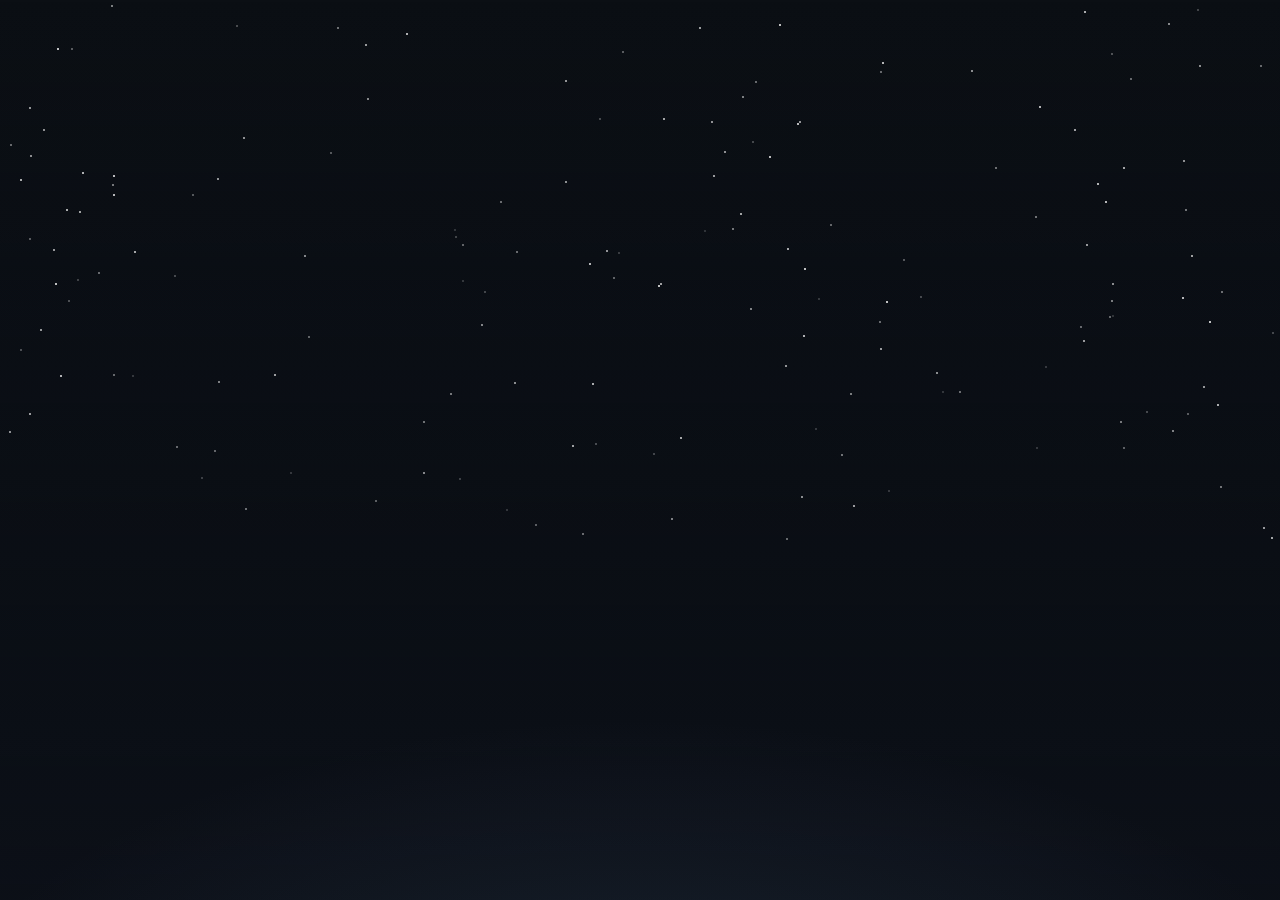
<file: index.html>
<!DOCTYPE html>
<html lang="en">
  <head>
    <meta charset="UTF-8" />
    <meta name="viewport" content="width=device-width, initial-scale=1.0" />
    <title>Hero's Dawn</title>
    <link rel="stylesheet" href="style.css" />
  </head>
  <body>
    <div class="bg-scene">
      <div class="starfield" id="starfield"></div>
    </div>

    <script src="script.js"></script>
  </body>
</html>
</file>
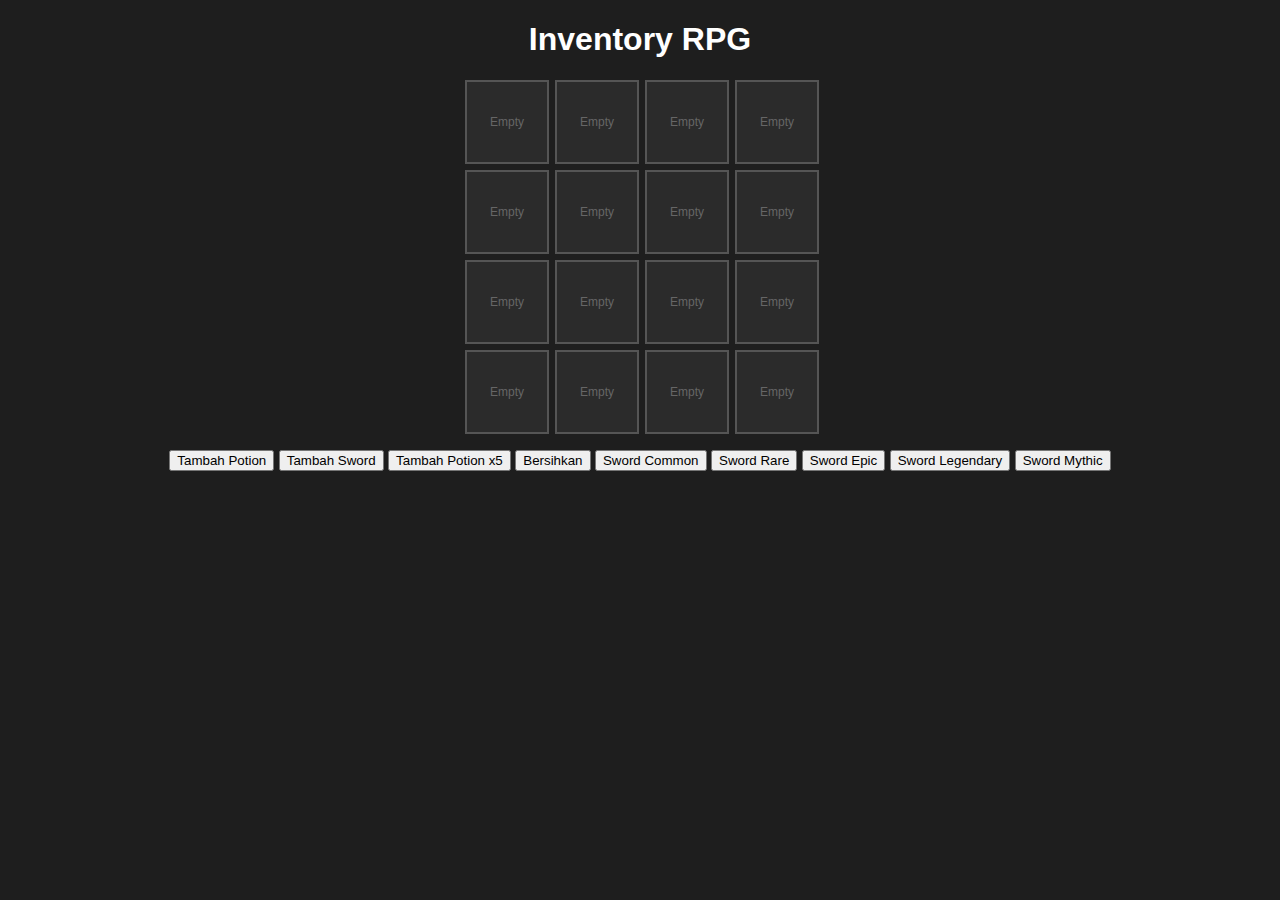
<file: iventoryDemo.html>
<!DOCTYPE html>
<html lang="en">
  <head>
    <meta charset="UTF-8" />
    <title>RPG Inventory</title>
    <link rel="stylesheet" href="styles/iventorDemo.css" />
  </head>
  <body>
    <h1>Inventory RPG</h1>

    <div class="inventory" id="inventory"></div>

    <button onclick="addItem('Potion')">Tambah Potion</button>
    <button onclick="addItem('Sword')">Tambah Sword</button>
    <button onclick="addItem('Potion', 5)">Tambah Potion x5</button>
    <button onclick="clearInventory()">Bersihkan</button>
    <button onclick="addItem('Sword', 'common', 'assets/items/swords/sword_common.png')">
      Sword Common
    </button>
    <button onclick="addItem('Sword', 'rare', 'images/sword_rare.png')">
      Sword Rare
    </button>
    <button onclick="addItem('Sword', 'epic', 'images/sword_epic.png')">
      Sword Epic
    </button>
    <button
      onclick="addItem('Sword', 'legendary', 'images/sword_legendary.png')"
    >
      Sword Legendary
    </button>
    <button onclick="addItem('Sword', 'mythic', 'images/sword_mythic.png')">
      Sword Mythic
    </button>

    <script src="scripts/ivenJs.js"></script>
  </body>
</html>
</file>
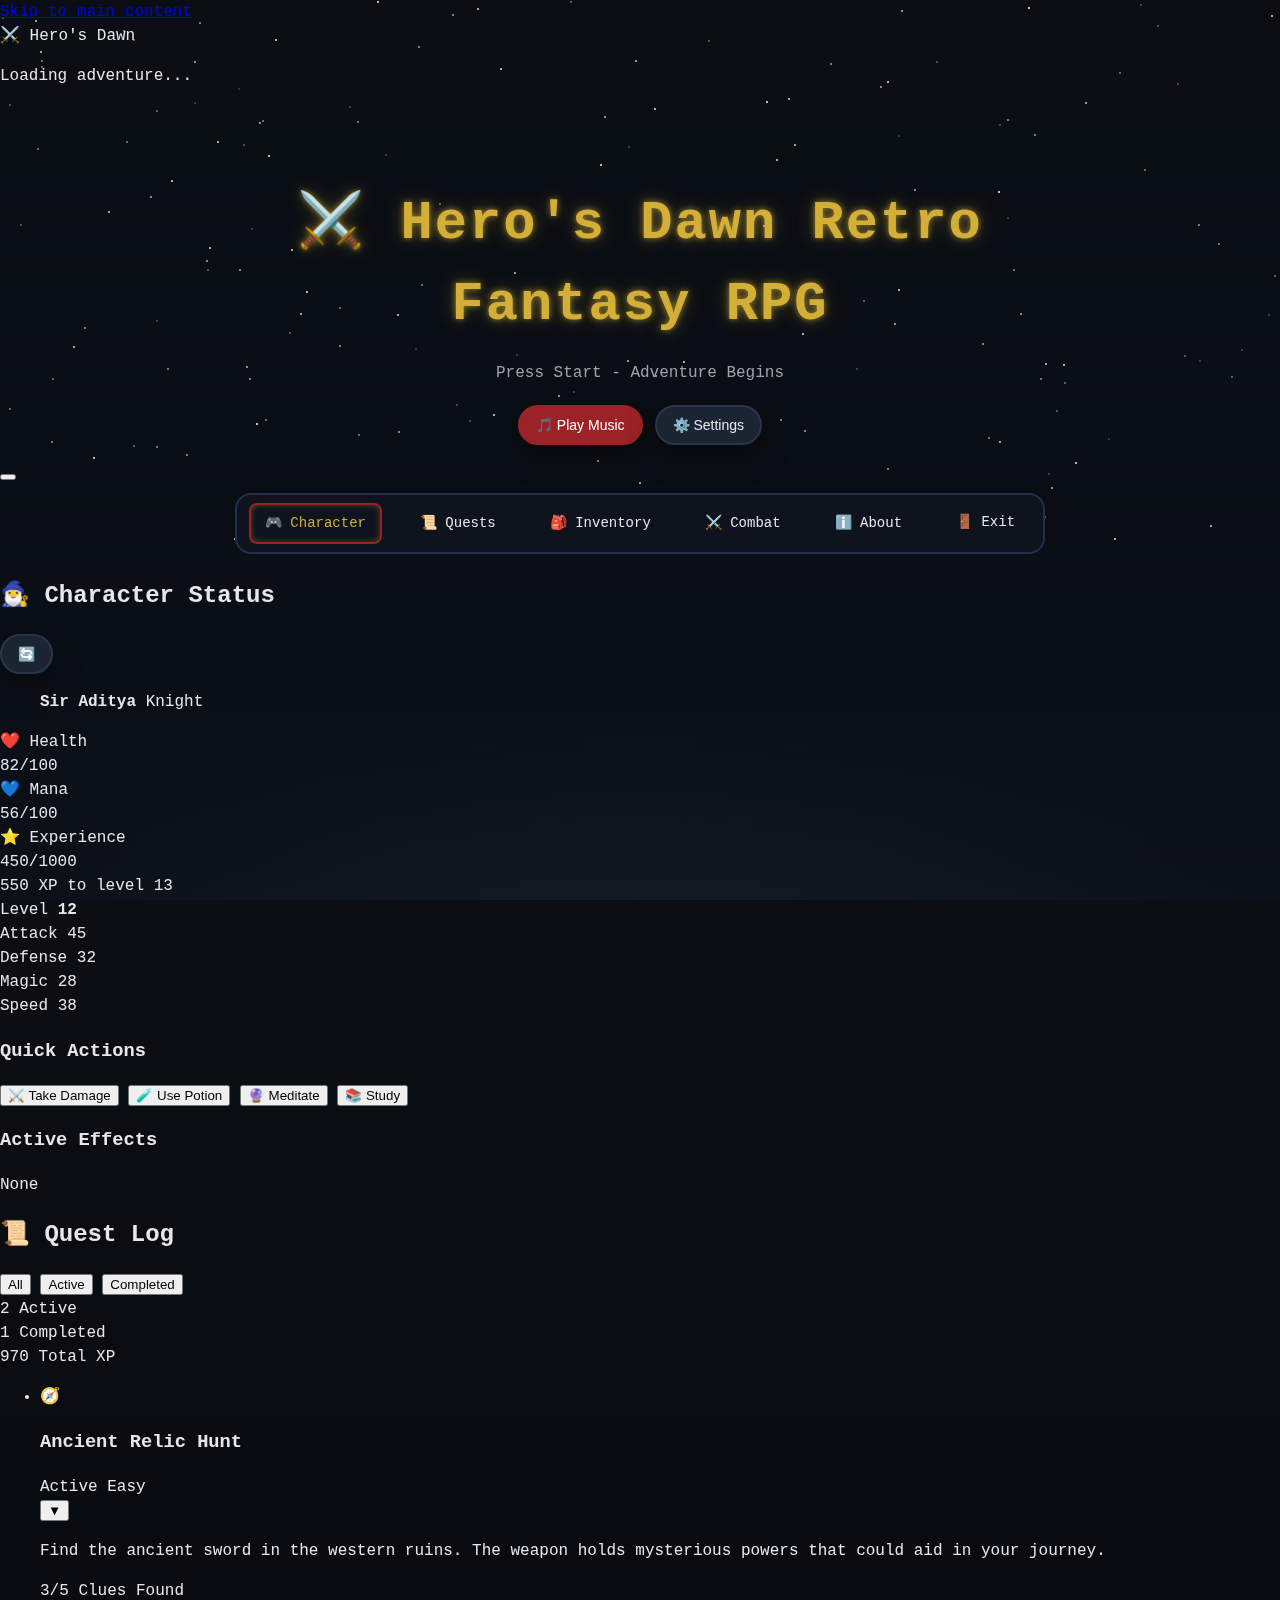
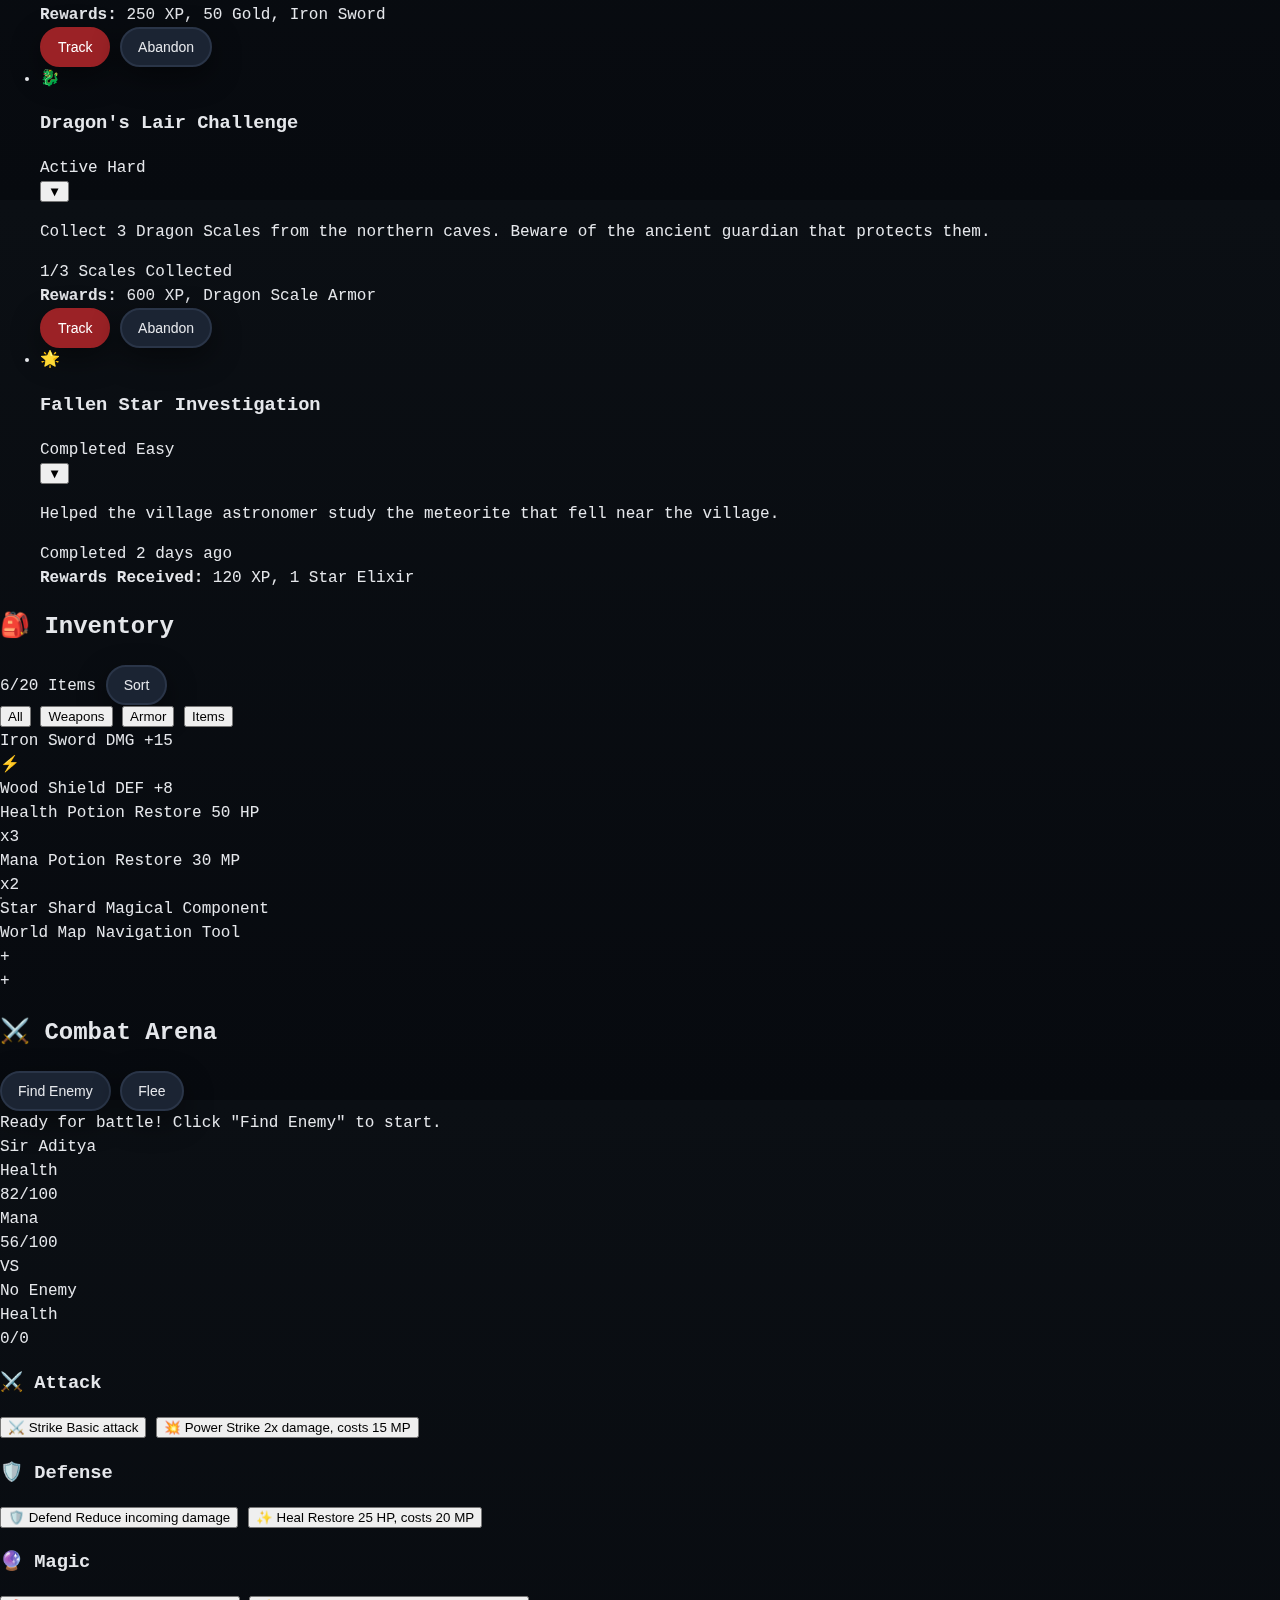
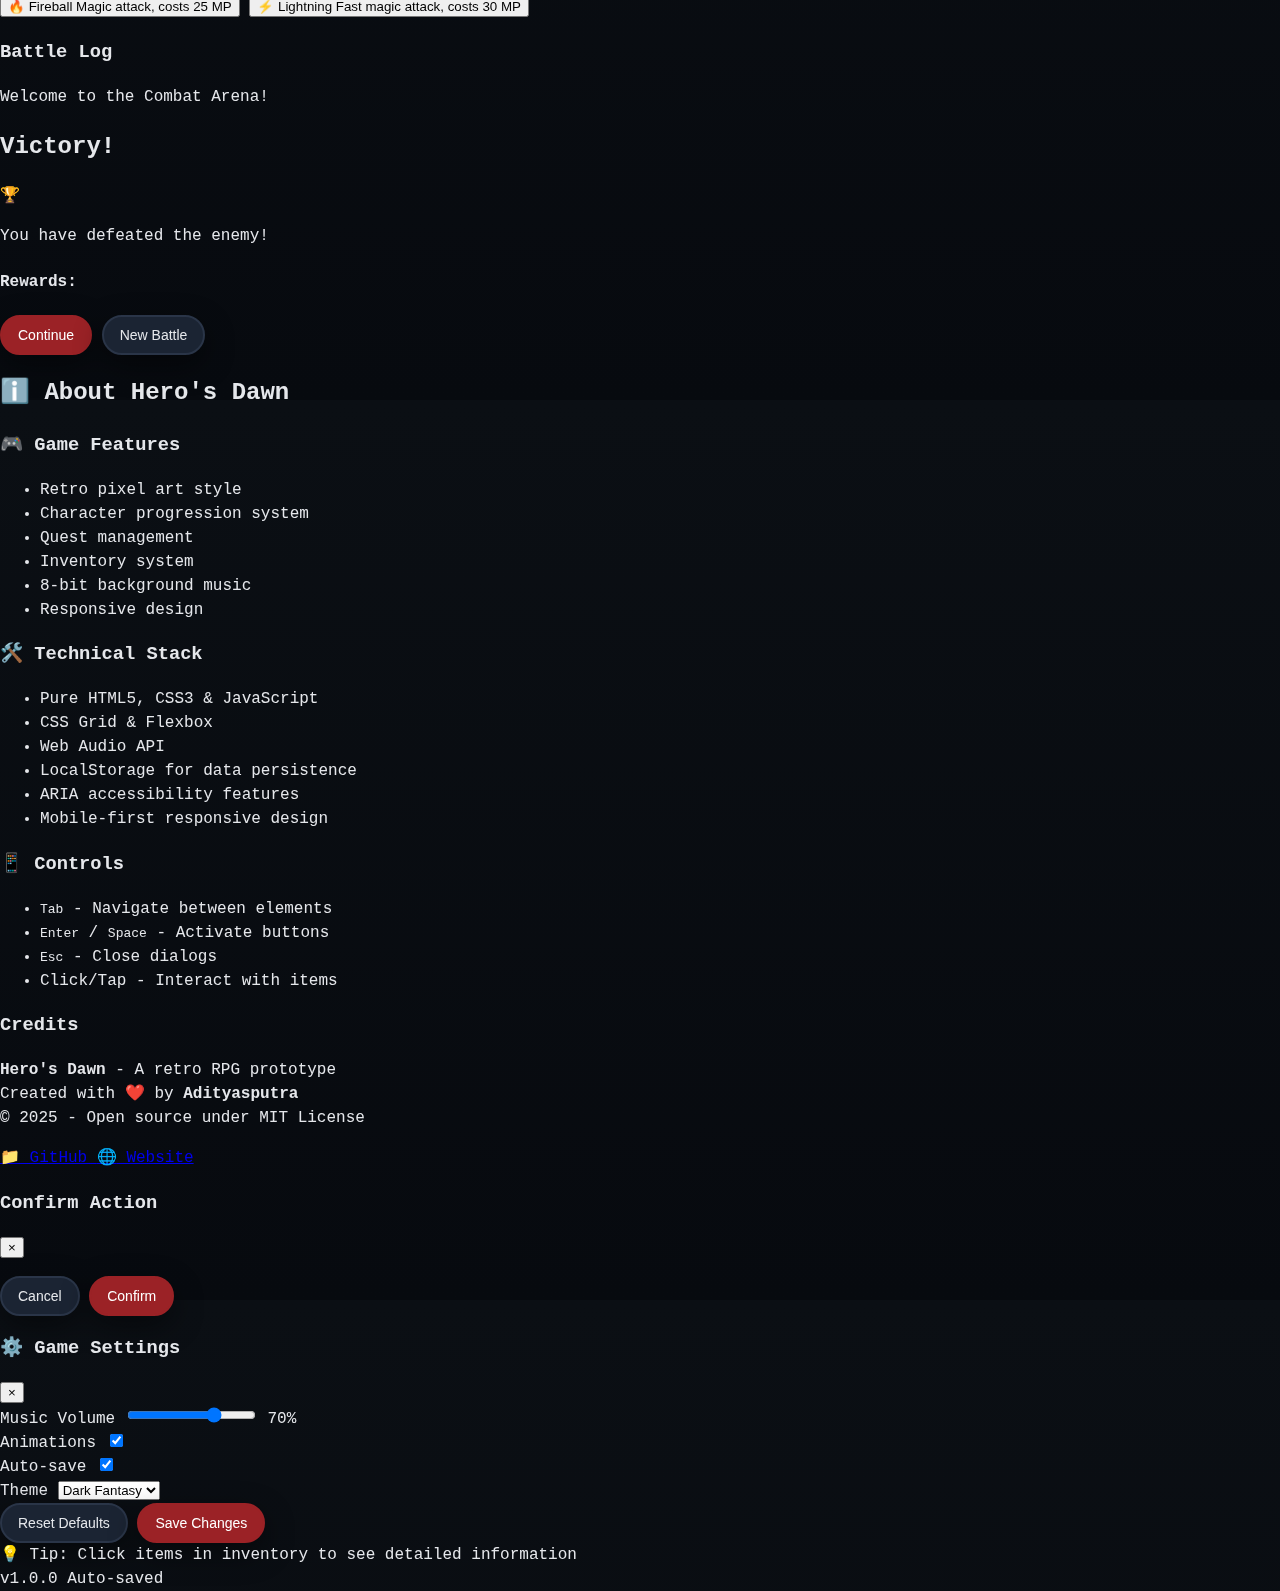
<file: play.html>
<!DOCTYPE html>
<html lang="en">
  <head>
    <meta charset="UTF-8" />
    <meta name="viewport" content="width=device-width, initial-scale=1.0" />
    <title>Hero's Dawn - Retro Fantasy RPG</title>
    <meta
      name="description"
      content="A retro-inspired fantasy RPG with classic pixel art style and immersive gameplay."
    />
    <meta property="og:title" content="Hero's Dawn - Retro Fantasy RPG" />
    <meta
      property="og:description"
      content="Retro-inspired fantasy RPG with pixel art and immersive gameplay."
    />
    <meta property="og:image" content="thumbnail.png" />
    <meta property="og:type" content="website" />
    <link rel="icon" href="favicon.ico" />
    <link rel="stylesheet" href="style.css" />
    <link rel="preconnect" href="https://fonts.googleapis.com" />
    <link rel="preconnect" href="https://fonts.gstatic.com" crossorigin />
    <link
      href="https://fonts.googleapis.com/css2?family=Orbitron:wght@400;700;900&display=swap"
      rel="stylesheet"
    />
  </head>
  <body>
    <!-- Skip to main content for accessibility -->
    <a href="#main-content" class="skip-link">Skip to main content</a>

    <!-- Loading Screen -->
    <div id="loading-screen" class="loading-screen" aria-live="polite">
      <div class="loading-content">
        <div class="game-logo">⚔️ Hero's Dawn</div>
        <div class="loading-bar">
          <div class="loading-progress" id="loadingProgress"></div>
        </div>
        <p class="loading-text">Loading adventure...</p>
      </div>
    </div>

    <!-- Background -->
    <div class="bg-scene" aria-hidden="true">
      <div class="starfield" id="starfield"></div>
      <div class="mountains"></div>
      <div class="fog"></div>
    </div>

    <!-- Header -->
    <header class="title-screen fade-in" role="banner">
      <h1 class="game-title" tabindex="0">
        <span class="title-icon" aria-hidden="true">⚔️</span>
        Hero's Dawn
        <span class="title-subtitle">Retro Fantasy RPG</span>
      </h1>
      <p class="subtitle">Press Start - Adventure Begins</p>

      <div class="title-actions">
        <button
          class="btn primary music-btn"
          id="btnToggleMusic"
          aria-pressed="false"
          aria-label="Toggle background music"
          title="Play/Pause 8-bit music"
        >
          <span class="music-icon" aria-hidden="true">🎵</span>
          <span class="music-text">Play Music</span>
        </button>
        <button
          class="btn secondary"
          id="btnSettings"
          aria-label="Game Settings"
          title="Open settings"
        >
          <span aria-hidden="true">⚙️</span> Settings
        </button>
      </div>
    </header>

    <!-- Mobile Menu Toggle -->
    <button
      class="menu-toggle"
      id="menuToggle"
      aria-label="Toggle navigation menu"
      aria-controls="mainNav"
      aria-expanded="false"
    >
      <span class="hamburger">
        <span></span>
        <span></span>
        <span></span>
      </span>
    </button>

    <!-- Navigation Menu -->
    <nav class="rpg-nav" id="mainNav" aria-label="Main navigation">
      <ul role="menu" class="nav-menu">
        <li role="menuitem">
          <a
            href="#status"
            class="nav-link active"
            tabindex="0"
            data-section="status"
          >
            <span class="nav-icon" aria-hidden="true">🎮</span>
            <span class="nav-text">Character</span>
          </a>
        </li>
        <li role="menuitem">
          <a href="#quests" class="nav-link" tabindex="0" data-section="quests">
            <span class="nav-icon" aria-hidden="true">📜</span>
            <span class="nav-text">Quests</span>
          </a>
        </li>
        <li role="menuitem">
          <a
            href="#inventory"
            class="nav-link"
            tabindex="0"
            data-section="inventory"
          >
            <span class="nav-icon" aria-hidden="true">🎒</span>
            <span class="nav-text">Inventory</span>
          </a>
        </li>
        <li role="menuitem">
          <a href="#combat" class="nav-link" tabindex="0" data-section="combat">
            <span class="nav-icon" aria-hidden="true">⚔️</span>
            <span class="nav-text">Combat</span>
          </a>
        </li>
        <li role="menuitem">
          <a href="#exit" class="nav-link" tabindex="0" data-section="exit">
            <span class="nav-icon" aria-hidden="true">ℹ️</span>
            <span class="nav-text">About</span>
          </a>
        </li>
        <li role="menuitem">
          <button
            class="nav-link exit-btn"
            type="button"
            id="btnExit"
            tabindex="0"
          >
            <span class="nav-icon" aria-hidden="true">🚪</span>
            <span class="nav-text">Exit</span>
          </button>
        </li>
      </ul>
    </nav>

    <main id="main-content">
      <!-- Character Status -->
      <section
        id="status"
        class="panel fade-in"
        aria-labelledby="status-title"
        tabindex="-1"
      >
        <header class="panel-header">
          <h2 id="status-title" class="panel-title">
            <span class="title-icon" aria-hidden="true">🧙‍♂️</span>
            Character Status
          </h2>
          <button
            class="btn icon-btn"
            id="btnRefresh"
            aria-label="Refresh character data"
            title="Refresh"
          >
            <span aria-hidden="true">🔄</span>
          </button>
        </header>

        <div class="status-wrap">
          <!-- Avatar -->
          <figure class="avatar" tabindex="0">
            <div class="avatar-container">
              <div
                class="avatar-img"
                role="img"
                aria-label="Pixel Knight avatar"
              ></div>
              <div
                class="avatar-status"
                id="avatarStatus"
                aria-live="polite"
              ></div>
            </div>
            <figcaption class="avatar-name">
              <strong>Sir Aditya</strong>
              <span class="avatar-class">Knight</span>
            </figcaption>
          </figure>

          <!-- Status Bars -->
          <div class="bars">
            <!-- HP -->
            <div class="bar-container">
              <div class="bar">
                <label for="hpBar" class="bar-label">
                  <span class="bar-icon" aria-hidden="true">❤️</span>
                  Health
                </label>
                <div class="bar-track" title="Health Points">
                  <div
                    id="hpBar"
                    class="bar-fill hp"
                    style="--pct: 82%"
                    role="progressbar"
                    aria-valuemin="0"
                    aria-valuemax="100"
                    aria-valuenow="82"
                    aria-label="Health Points"
                    aria-describedby="hpVal"
                  ></div>
                </div>
                <span class="bar-val" id="hpVal" aria-live="polite"
                  >82/100</span
                >
              </div>
              <div class="bar-effects" id="hpEffects"></div>
            </div>

            <!-- MP -->
            <div class="bar-container">
              <div class="bar">
                <label for="mpBar" class="bar-label">
                  <span class="bar-icon" aria-hidden="true">💙</span>
                  Mana
                </label>
                <div class="bar-track" title="Mana Points">
                  <div
                    id="mpBar"
                    class="bar-fill mp"
                    style="--pct: 56%"
                    role="progressbar"
                    aria-valuemin="0"
                    aria-valuemax="100"
                    aria-valuenow="56"
                    aria-label="Mana Points"
                    aria-describedby="mpVal"
                  ></div>
                </div>
                <span class="bar-val" id="mpVal" aria-live="polite"
                  >56/100</span
                >
              </div>
              <div class="bar-effects" id="mpEffects"></div>
            </div>

            <!-- EXP -->
            <div class="bar-container">
              <div class="bar">
                <label for="expBar" class="bar-label">
                  <span class="bar-icon" aria-hidden="true">⭐</span>
                  Experience
                </label>
                <div class="bar-track" title="Experience Points">
                  <div
                    id="expBar"
                    class="bar-fill exp"
                    style="--pct: 45%"
                    role="progressbar"
                    aria-valuemin="0"
                    aria-valuemax="100"
                    aria-valuenow="45"
                    aria-label="Experience Points"
                    aria-describedby="expVal"
                  ></div>
                </div>
                <span class="bar-val" id="expVal" aria-live="polite"
                  >450/1000</span
                >
              </div>
              <div class="exp-to-next">550 XP to level 13</div>
            </div>
          </div>

          <!-- Level & Stats -->
          <div class="character-info">
            <div class="level-display" title="Current Level">
              <span class="level-label">Level</span>
              <strong class="level-number" id="levelNum">12</strong>
            </div>

            <div class="stats-grid">
              <div class="stat">
                <span class="stat-label">Attack</span>
                <span class="stat-value">45</span>
              </div>
              <div class="stat">
                <span class="stat-label">Defense</span>
                <span class="stat-value">32</span>
              </div>
              <div class="stat">
                <span class="stat-label">Magic</span>
                <span class="stat-value">28</span>
              </div>
              <div class="stat">
                <span class="stat-label">Speed</span>
                <span class="stat-value">38</span>
              </div>
            </div>
          </div>

          <!-- Actions -->
          <div class="action-section" aria-label="Character Actions">
            <h3 class="action-title">Quick Actions</h3>
            <div class="action-grid">
              <button
                class="action-btn damage"
                id="btnDamage"
                title="Take 10 HP damage"
              >
                <span aria-hidden="true">⚔️</span>
                <span>Take Damage</span>
              </button>
              <button class="action-btn heal" id="btnHeal" title="Heal 15 HP">
                <span aria-hidden="true">🧪</span>
                <span>Use Potion</span>
              </button>
              <button
                class="action-btn focus"
                id="btnFocus"
                title="Restore 10 MP"
              >
                <span aria-hidden="true">🔮</span>
                <span>Meditate</span>
              </button>
              <button
                class="action-btn exp"
                id="btnGainExp"
                title="Gain 50 EXP"
              >
                <span aria-hidden="true">📚</span>
                <span>Study</span>
              </button>
            </div>
          </div>

          <!-- Status Effects -->
          <div class="status-effects">
            <h3 class="effects-title">Active Effects</h3>
            <div class="effects-list" id="statusEffects">
              <span class="effect-item none">None</span>
            </div>
          </div>
        </div>
      </section>

      <!-- Quest Log -->
      <section
        id="quests"
        class="panel fade-in hidden"
        aria-labelledby="quests-title"
        tabindex="-1"
      >
        <header class="panel-header">
          <h2 id="quests-title" class="panel-title">
            <span class="title-icon" aria-hidden="true">📜</span>
            Quest Log
          </h2>
          <div class="quest-filters">
            <button class="filter-btn active" data-filter="all">All</button>
            <button class="filter-btn" data-filter="active">Active</button>
            <button class="filter-btn" data-filter="completed">
              Completed
            </button>
          </div>
        </header>

        <div class="quest-stats">
          <div class="quest-stat">
            <span class="stat-number">2</span>
            <span class="stat-label">Active</span>
          </div>
          <div class="quest-stat">
            <span class="stat-number">1</span>
            <span class="stat-label">Completed</span>
          </div>
          <div class="quest-stat">
            <span class="stat-number">970</span>
            <span class="stat-label">Total XP</span>
          </div>
        </div>

        <ul class="quest-list" role="list">
          <li class="quest-item active" data-status="active" tabindex="0">
            <div class="quest-header">
              <span class="quest-icon" aria-hidden="true">🧭</span>
              <div class="quest-meta">
                <h3 class="quest-title">Ancient Relic Hunt</h3>
                <div class="quest-tags">
                  <span class="quest-tag active">Active</span>
                  <span class="quest-difficulty easy">Easy</span>
                </div>
              </div>
              <button class="quest-expand" aria-label="Expand quest details">
                <span aria-hidden="true">▼</span>
              </button>
            </div>
            <div class="quest-body">
              <p class="quest-description">
                Find the ancient sword in the western ruins. The weapon holds
                mysterious powers that could aid in your journey.
              </p>
              <div class="quest-progress">
                <div class="progress-bar">
                  <div class="progress-fill" style="width: 60%"></div>
                </div>
                <span class="progress-text">3/5 Clues Found</span>
              </div>
              <div class="quest-rewards">
                <strong>Rewards:</strong> 250 XP, 50 Gold, Iron Sword
              </div>
              <div class="quest-actions">
                <button class="btn small primary">Track</button>
                <button class="btn small secondary">Abandon</button>
              </div>
            </div>
          </li>

          <li class="quest-item active" data-status="active" tabindex="0">
            <div class="quest-header">
              <span class="quest-icon" aria-hidden="true">🐉</span>
              <div class="quest-meta">
                <h3 class="quest-title">Dragon's Lair Challenge</h3>
                <div class="quest-tags">
                  <span class="quest-tag active">Active</span>
                  <span class="quest-difficulty hard">Hard</span>
                </div>
              </div>
              <button class="quest-expand" aria-label="Expand quest details">
                <span aria-hidden="true">▼</span>
              </button>
            </div>
            <div class="quest-body">
              <p class="quest-description">
                Collect 3 Dragon Scales from the northern caves. Beware of the
                ancient guardian that protects them.
              </p>
              <div class="quest-progress">
                <div class="progress-bar">
                  <div class="progress-fill" style="width: 33%"></div>
                </div>
                <span class="progress-text">1/3 Scales Collected</span>
              </div>
              <div class="quest-rewards">
                <strong>Rewards:</strong> 600 XP, Dragon Scale Armor
              </div>
              <div class="quest-actions">
                <button class="btn small primary">Track</button>
                <button class="btn small secondary">Abandon</button>
              </div>
            </div>
          </li>

          <li class="quest-item completed" data-status="completed" tabindex="0">
            <div class="quest-header">
              <span class="quest-icon" aria-hidden="true">🌟</span>
              <div class="quest-meta">
                <h3 class="quest-title">Fallen Star Investigation</h3>
                <div class="quest-tags">
                  <span class="quest-tag completed">Completed</span>
                  <span class="quest-difficulty easy">Easy</span>
                </div>
              </div>
              <button class="quest-expand" aria-label="Expand quest details">
                <span aria-hidden="true">▼</span>
              </button>
            </div>
            <div class="quest-body">
              <p class="quest-description">
                Helped the village astronomer study the meteorite that fell near
                the village.
              </p>
              <div class="quest-completion">
                <span class="completion-date">Completed 2 days ago</span>
              </div>
              <div class="quest-rewards received">
                <strong>Rewards Received:</strong> 120 XP, 1 Star Elixir
              </div>
            </div>
          </li>
        </ul>
      </section>

      <!-- Inventory -->
      <section
        id="inventory"
        class="panel fade-in hidden"
        aria-labelledby="inventory-title"
        tabindex="-1"
      >
        <header class="panel-header">
          <h2 id="inventory-title" class="panel-title">
            <span class="title-icon" aria-hidden="true">🎒</span>
            Inventory
          </h2>
          <div class="inventory-info">
            <span class="item-count">6/20 Items</span>
            <button class="btn small" id="btnSortInventory">Sort</button>
          </div>
        </header>

        <div class="inventory-filters">
          <button class="filter-btn active" data-category="all">All</button>
          <button class="filter-btn" data-category="weapons">Weapons</button>
          <button class="filter-btn" data-category="armor">Armor</button>
          <button class="filter-btn" data-category="consumables">Items</button>
        </div>

        <div class="inventory-container">
          <div class="inventory-grid" role="grid" aria-label="Inventory items">
            <div
              class="item-slot equipped"
              data-name="Iron Sword"
              data-category="weapons"
              data-rarity="common"
              tabindex="0"
              role="gridcell"
            >
              <div class="item-content">
                <div class="pixel-icon sword" aria-hidden="true"></div>
                <div class="item-info">
                  <span class="item-name">Iron Sword</span>
                  <span class="item-stats">DMG +15</span>
                </div>
                <div class="item-rarity common"></div>
                <div class="equipped-indicator" aria-label="Equipped">⚡</div>
              </div>
            </div>

            <div
              class="item-slot"
              data-name="Wood Shield"
              data-category="armor"
              data-rarity="common"
              tabindex="0"
              role="gridcell"
            >
              <div class="item-content">
                <div class="pixel-icon shield" aria-hidden="true"></div>
                <div class="item-info">
                  <span class="item-name">Wood Shield</span>
                  <span class="item-stats">DEF +8</span>
                </div>
                <div class="item-rarity common"></div>
              </div>
            </div>

            <div
              class="item-slot consumable"
              data-name="Health Potion"
              data-category="consumables"
              data-rarity="common"
              tabindex="0"
              role="gridcell"
            >
              <div class="item-content">
                <div class="pixel-icon potion red" aria-hidden="true"></div>
                <div class="item-info">
                  <span class="item-name">Health Potion</span>
                  <span class="item-stats">Restore 50 HP</span>
                </div>
                <div class="item-quantity">x3</div>
                <div class="item-rarity common"></div>
              </div>
            </div>

            <div
              class="item-slot consumable"
              data-name="Mana Potion"
              data-category="consumables"
              data-rarity="common"
              tabindex="0"
              role="gridcell"
            >
              <div class="item-content">
                <div class="pixel-icon potion blue" aria-hidden="true"></div>
                <div class="item-info">
                  <span class="item-name">Mana Potion</span>
                  <span class="item-stats">Restore 30 MP</span>
                </div>
                <div class="item-quantity">x2</div>
                <div class="item-rarity common"></div>
              </div>
            </div>

            <div
              class="item-slot rare"
              data-name="Star Shard"
              data-category="consumables"
              data-rarity="rare"
              tabindex="0"
              role="gridcell"
            >
              <div class="item-content">
                <div class="pixel-icon star" aria-hidden="true"></div>
                <div class="item-info">
                  <span class="item-name">Star Shard</span>
                  <span class="item-stats">Magical Component</span>
                </div>
                <div class="item-rarity rare"></div>
              </div>
            </div>

            <div
              class="item-slot"
              data-name="World Map"
              data-category="tools"
              data-rarity="common"
              tabindex="0"
              role="gridcell"
            >
              <div class="item-content">
                <div class="pixel-icon map" aria-hidden="true"></div>
                <div class="item-info">
                  <span class="item-name">World Map</span>
                  <span class="item-stats">Navigation Tool</span>
                </div>
                <div class="item-rarity common"></div>
              </div>
            </div>

            <!-- Empty slots -->
            <div
              class="item-slot empty"
              aria-label="Empty slot"
              tabindex="0"
              role="gridcell"
            >
              <div class="empty-indicator">+</div>
            </div>
            <div
              class="item-slot empty"
              aria-label="Empty slot"
              tabindex="0"
              role="gridcell"
            >
              <div class="empty-indicator">+</div>
            </div>
          </div>
        </div>

        <!-- Item tooltip -->
        <div
          class="item-tooltip"
          id="itemTooltip"
          role="tooltip"
          aria-hidden="true"
        >
          <div class="tooltip-content">
            <h4 class="tooltip-title"></h4>
            <p class="tooltip-description"></p>
            <div class="tooltip-stats"></div>
            <div class="tooltip-actions"></div>
          </div>
        </div>
      </section>

      <!-- Combat System -->
      <section
        id="combat"
        class="panel fade-in hidden"
        aria-labelledby="combat-title"
        tabindex="-1"
      >
        <header class="panel-header">
          <h2 id="combat-title" class="panel-title">
            <span class="title-icon" aria-hidden="true">⚔️</span>
            Combat Arena
          </h2>
          <div class="combat-controls">
            <button class="btn small" id="btnFindEnemy">Find Enemy</button>
            <button class="btn small secondary" id="btnFlee" disabled>
              Flee
            </button>
          </div>
        </header>

        <div class="combat-container">
          <!-- Battle Status -->
          <div class="battle-status" id="battleStatus">
            <div class="status-message">
              <span class="battle-text"
                >Ready for battle! Click "Find Enemy" to start.</span
              >
            </div>
          </div>

          <!-- Combat Arena -->
          <div class="combat-arena" id="combatArena">
            <!-- Player Side -->
            <div class="combatant player-side">
              <div class="combatant-avatar">
                <div class="avatar-sprite player" id="playerSprite"></div>
                <div class="combatant-name">Sir Aditya</div>
              </div>
              <div class="combatant-stats">
                <div class="health-bar">
                  <label>Health</label>
                  <div class="bar-track">
                    <div
                      class="bar-fill hp"
                      id="playerHpBar"
                      style="--pct: 100%"
                    ></div>
                  </div>
                  <span class="bar-value" id="playerHpValue">82/100</span>
                </div>
                <div class="mana-bar">
                  <label>Mana</label>
                  <div class="bar-track">
                    <div
                      class="bar-fill mp"
                      id="playerMpBar"
                      style="--pct: 100%"
                    ></div>
                  </div>
                  <span class="bar-value" id="playerMpValue">56/100</span>
                </div>
              </div>
            </div>

            <!-- VS Indicator -->
            <div class="vs-indicator" id="vsIndicator">
              <span class="vs-text">VS</span>
              <div class="battle-effects" id="battleEffects"></div>
            </div>

            <!-- Enemy Side -->
            <div class="combatant enemy-side" id="enemySide">
              <div class="combatant-avatar">
                <div class="avatar-sprite enemy" id="enemySprite"></div>
                <div class="combatant-name" id="enemyName">No Enemy</div>
              </div>
              <div class="combatant-stats">
                <div class="health-bar">
                  <label>Health</label>
                  <div class="bar-track">
                    <div
                      class="bar-fill hp enemy"
                      id="enemyHpBar"
                      style="--pct: 0%"
                    ></div>
                  </div>
                  <span class="bar-value" id="enemyHpValue">0/0</span>
                </div>
                <div class="enemy-level" id="enemyLevel"></div>
              </div>
            </div>
          </div>

          <!-- Combat Actions -->
          <div class="combat-actions" id="combatActions">
            <div class="action-category">
              <h3>⚔️ Attack</h3>
              <div class="action-buttons">
                <button
                  class="combat-btn attack"
                  id="btnAttack"
                  data-action="attack"
                >
                  <span class="action-icon">⚔️</span>
                  <span class="action-name">Strike</span>
                  <span class="action-desc">Basic attack</span>
                </button>
                <button
                  class="combat-btn attack"
                  id="btnPowerAttack"
                  data-action="power-attack"
                >
                  <span class="action-icon">💥</span>
                  <span class="action-name">Power Strike</span>
                  <span class="action-desc">2x damage, costs 15 MP</span>
                </button>
              </div>
            </div>

            <div class="action-category">
              <h3>🛡️ Defense</h3>
              <div class="action-buttons">
                <button
                  class="combat-btn defense"
                  id="btnDefend"
                  data-action="defend"
                >
                  <span class="action-icon">🛡️</span>
                  <span class="action-name">Defend</span>
                  <span class="action-desc">Reduce incoming damage</span>
                </button>
                <button
                  class="combat-btn defense"
                  id="btnHealSpell"
                  data-action="heal-spell"
                >
                  <span class="action-icon">✨</span>
                  <span class="action-name">Heal</span>
                  <span class="action-desc">Restore 25 HP, costs 20 MP</span>
                </button>
              </div>
            </div>

            <div class="action-category">
              <h3>🔮 Magic</h3>
              <div class="action-buttons">
                <button
                  class="combat-btn magic"
                  id="btnFireball"
                  data-action="fireball"
                >
                  <span class="action-icon">🔥</span>
                  <span class="action-name">Fireball</span>
                  <span class="action-desc">Magic attack, costs 25 MP</span>
                </button>
                <button
                  class="combat-btn magic"
                  id="btnLightning"
                  data-action="lightning"
                >
                  <span class="action-icon">⚡</span>
                  <span class="action-name">Lightning</span>
                  <span class="action-desc"
                    >Fast magic attack, costs 30 MP</span
                  >
                </button>
              </div>
            </div>
          </div>

          <!-- Battle Log -->
          <div class="battle-log" id="battleLog">
            <h3>Battle Log</h3>
            <div class="log-content" id="logContent">
              <div class="log-entry system">Welcome to the Combat Arena!</div>
            </div>
          </div>

          <!-- Victory/Defeat Screen -->
          <div class="battle-result" id="battleResult" aria-hidden="true">
            <div class="result-content">
              <h2 class="result-title" id="resultTitle">Victory!</h2>
              <div class="result-icon" id="resultIcon">🏆</div>
              <div class="result-details" id="resultDetails">
                <p class="result-message" id="resultMessage">
                  You have defeated the enemy!
                </p>
                <div class="rewards" id="battleRewards">
                  <h4>Rewards:</h4>
                  <ul id="rewardsList"></ul>
                </div>
              </div>
              <div class="result-actions">
                <button class="btn primary" id="btnContinue">Continue</button>
                <button class="btn secondary" id="btnNewBattle">
                  New Battle
                </button>
              </div>
            </div>
          </div>
        </div>
      </section>

      <!-- About/Exit -->
      <section
        id="exit"
        class="panel fade-in hidden"
        aria-labelledby="exit-title"
        tabindex="-1"
      >
        <header class="panel-header">
          <h2 id="exit-title" class="panel-title">
            <span class="title-icon" aria-hidden="true">ℹ️</span>
            About Hero's Dawn
          </h2>
        </header>

        <div class="about-content">
          <div class="game-info">
            <div class="info-card">
              <h3>🎮 Game Features</h3>
              <ul>
                <li>Retro pixel art style</li>
                <li>Character progression system</li>
                <li>Quest management</li>
                <li>Inventory system</li>
                <li>8-bit background music</li>
                <li>Responsive design</li>
              </ul>
            </div>

            <div class="info-card">
              <h3>🛠️ Technical Stack</h3>
              <ul>
                <li>Pure HTML5, CSS3 & JavaScript</li>
                <li>CSS Grid & Flexbox</li>
                <li>Web Audio API</li>
                <li>LocalStorage for data persistence</li>
                <li>ARIA accessibility features</li>
                <li>Mobile-first responsive design</li>
              </ul>
            </div>

            <div class="info-card">
              <h3>📱 Controls</h3>
              <ul>
                <li><kbd>Tab</kbd> - Navigate between elements</li>
                <li><kbd>Enter</kbd> / <kbd>Space</kbd> - Activate buttons</li>
                <li><kbd>Esc</kbd> - Close dialogs</li>
                <li>Click/Tap - Interact with items</li>
              </ul>
            </div>
          </div>

          <div class="credits">
            <h3>Credits</h3>
            <p>
              <strong>Hero's Dawn</strong> - A retro RPG prototype<br />
              Created with ❤️ by <strong>Adityasputra</strong><br />
              © 2025 - Open source under MIT License
            </p>
            <div class="social-links">
              <a
                href="https://github.com/Adityasputra/heros-dawn"
                target="_blank"
                rel="noopener"
                class="social-link"
              >
                <span aria-hidden="true">📁</span> GitHub
              </a>
              <a href="#" class="social-link">
                <span aria-hidden="true">🌐</span> Website
              </a>
            </div>
          </div>
        </div>
      </section>
    </main>

    <!-- Notification System -->
    <div
      class="notification-container"
      id="notificationContainer"
      aria-live="polite"
      aria-atomic="true"
    ></div>

    <!-- Confirmation Dialog -->
    <div
      class="dialog-overlay"
      id="confirmDialog"
      aria-hidden="true"
      role="dialog"
      aria-labelledby="dialogTitle"
      aria-describedby="dialogMessage"
    >
      <div class="dialog">
        <header class="dialog-header">
          <h3 id="dialogTitle" class="dialog-title">Confirm Action</h3>
          <button
            class="dialog-close"
            id="dialogClose"
            aria-label="Close dialog"
          >
            ×
          </button>
        </header>
        <div class="dialog-body">
          <p id="dialogMessage" class="dialog-message"></p>
        </div>
        <footer class="dialog-footer">
          <button class="btn secondary" id="dialogCancel">Cancel</button>
          <button class="btn primary" id="dialogConfirm">Confirm</button>
        </footer>
      </div>
    </div>

    <!-- Settings Panel -->
    <div
      class="settings-overlay"
      id="settingsPanel"
      aria-hidden="true"
      role="dialog"
      aria-labelledby="settingsTitle"
    >
      <div class="settings-panel">
        <header class="settings-header">
          <h3 id="settingsTitle" class="settings-title">
            <span aria-hidden="true">⚙️</span> Game Settings
          </h3>
          <button
            class="settings-close"
            id="settingsClose"
            aria-label="Close settings"
          >
            ×
          </button>
        </header>
        <div class="settings-body">
          <div class="setting-group">
            <label for="volumeSlider" class="setting-label">Music Volume</label>
            <input
              type="range"
              id="volumeSlider"
              class="volume-slider"
              min="0"
              max="100"
              value="70"
              aria-describedby="volumeValue"
            />
            <span id="volumeValue" class="setting-value">70%</span>
          </div>

          <div class="setting-group">
            <label for="animationsToggle" class="setting-label"
              >Animations</label
            >
            <input
              type="checkbox"
              id="animationsToggle"
              class="setting-toggle"
              checked
            />
            <span class="toggle-slider"></span>
          </div>

          <div class="setting-group">
            <label for="autosaveToggle" class="setting-label">Auto-save</label>
            <input
              type="checkbox"
              id="autosaveToggle"
              class="setting-toggle"
              checked
            />
            <span class="toggle-slider"></span>
          </div>

          <div class="setting-group">
            <label for="themeSelect" class="setting-label">Theme</label>
            <select id="themeSelect" class="theme-select">
              <option value="dark">Dark Fantasy</option>
              <option value="light">Light Mode</option>
              <option value="retro">Retro Green</option>
            </select>
          </div>
        </div>
        <footer class="settings-footer">
          <button class="btn secondary" id="resetSettings">
            Reset Defaults
          </button>
          <button class="btn primary" id="saveSettings">Save Changes</button>
        </footer>
      </div>
    </div>

    <footer class="footer">
      <div class="footer-content">
        <div class="footer-tips">
          <span class="footer-tip" id="footerTip"
            >💡 Tip: Click items in inventory to see detailed information</span
          >
        </div>
        <div class="footer-info">
          <span class="game-version">v1.0.0</span>
          <span class="save-status" id="saveStatus">Auto-saved</span>
        </div>
      </div>
    </footer>

    <script src="script.js"></script>
  </body>
</html>
</file>
<file: style.css>
:root {
  --bg: #0b0f14;
  --bg-deep: #070a0f;
  --panel: #10161f;
  --gold: #d4af37;
  --red: #e63946;
  --glow: #ffd166;
  --text: #e5e7eb;
  --muted: #9aa3af;
  --accent: #9b2226;

  --radius: 16px;
  --shadow: 0 10px 30px rgba(0, 0, 0, 0.45);
}

* {
  box-sizing: border-box;
}

html,
body {
  height: 100%;
}

body {
  margin: 0;
  background: linear-gradient(180deg, var(--bg), var(--bg-deep));
  color: var(--text);
  font-family: "Press Start 2P", "VT323", "Courier New", monospace;
  line-height: 1.5;
  overflow-x: hidden;
}

/* Background scenery */
.bg-scene {
  position: fixed;
  inset: 0;
  z-index: -2;
  background: radial-gradient(
      1200px 600px at 50% 120%,
      rgba(61, 90, 128, 0.25),
      transparent 60%
    ),
    linear-gradient(180deg, rgba(13, 18, 28, 0), rgba(13, 18, 28, 0.75));
  background-size: cover;
  background-position: bottom center;
  filter: saturate(0.85);
}

/* Starfield */
.starfield {
  position: absolute;
  inset: 0;
  overflow: hidden;
  z-index: -1;
}

.star {
  position: absolute;
  width: 2px;
  height: 2px;
  background: white;
  border-radius: 50%;
  opacity: 0.6;
  animation: twinkle 2.5s infinite ease-in-out;
}

@keyframes twinkle {
  0%,
  100% {
    opacity: 0.15;
    transform: scale(1);
  }
  50% {
    opacity: 0.9;
    transform: scale(1.8);
  }
}

/* Title screen */
.title-screen {
  text-align: center;
  padding: 80px 16px 16px;
  max-width: 720px;
  margin: 0 auto;
}

.game-title {
  font-size: clamp(24px, 4.2vw, 56px);
  letter-spacing: 2px;
  color: var(--gold);
  text-shadow: 0 0 6px rgba(212, 175, 55, 0.65),
    0 0 18px rgba(212, 175, 55, 0.35);
  margin: 0 0 6px;
}

.subtitle {
  color: var(--muted);
  margin-bottom: 20px;
}

.title-actions {
  display: inline-flex;
  gap: 12px;
  flex-wrap: wrap;
  justify-content: center;
}

/* Buttons */
.btn {
  background: #1b2433;
  border: 2px solid #2a3548;
  color: var(--text);
  padding: 10px 16px;
  border-radius: 999px;
  cursor: pointer;
  box-shadow: var(--shadow);
  transition: transform 0.15s ease, box-shadow 0.2s ease, filter 0.2s ease;
  font-size: 14px;
}

.btn:hover {
  transform: translateY(-2px);
  filter: brightness(1.15);
}

.btn:active {
  transform: translateY(1px) scale(0.98);
}

.btn:focus-visible {
  outline: 2px solid var(--glow);
  outline-offset: 3px;
}

.btn.primary {
  background: var(--accent);
  border-color: var(--accent);
  color: #fff;
}

/* Nav */
.rpg-nav {
  display: flex;
  justify-content: center;
  margin: 8px 0 24px;
}

.rpg-nav ul {
  display: inline-flex;
  gap: clamp(8px, 2.2vw, 22px);
  margin: 0;
  list-style: none;
  background: #0f1520cc;
  border: 2px solid #22304b;
  border-radius: var(--radius);
  padding: 8px 12px;
  backdrop-filter: blur(4px);
}

.rpg-nav .nav-link {
  display: inline-block;
  text-decoration: none;
  color: var(--text);
  border: 2px solid transparent;
  padding: 8px 14px;
  border-radius: 8px;
  font-size: 14px;
  cursor: pointer;
  background: none;
  font-family: inherit;
  transition: all 0.2s ease;
}

.rpg-nav .nav-link:hover,
.rpg-nav .nav-link:focus-visible {
  border-color: var(--gold);
  box-shadow: 0 0 12px rgba(212, 175, 55, 0.3);
  text-shadow: 0 0 6px rgba(212, 175, 55, 0.4);
  outline: none;
}

.rpg-nav .nav-link:active {
  transform: translateY(1px) scale(0.97);
  filter: brightness(0.9);
}

.rpg-nav .nav-link.active {
  border-color: var(--accent);
  color: var(--gold);
  box-shadow: inset 0 0 6px rgba(212, 175, 55, 0.35);
}
</file>
<file: styles/iventorDemo.css>
body {
  font-family: Arial, sans-serif;
  background: #1e1e1e;
  color: white;
  text-align: center;
}

.inventory {
  display: grid;
  grid-template-columns: repeat(4, 80px);
  grid-template-rows: repeat(4, 80px);
  gap: 10px;
  justify-content: center;
  margin: 20px auto;
}

.slot {
  width: 80px;
  height: 80px;
  border: 2px solid #555;
  background: #2b2b2b;
  display: flex;
  align-items: center;
  justify-content: center;
  font-size: 13px;
  cursor: pointer;
  position: relative;
  user-select: none;
}

.slot.empty {
  color: #666;
}

.slot.drag-over {
  border: 2px dashed yellow;
}

.item-count {
  position: absolute;
  bottom: 2px;
  right: 4px;
  font-size: 12px;
  color: #0f0;
}

.slot {
  width: 80px;
  height: 80px;
  border: 2px solid #555;
  background: #2b2b2b;
  display: flex;
  align-items: center;
  justify-content: center;
  position: relative;
  cursor: pointer;
  user-select: none;
}

.slot img {
  width: 60px;
  height: 60px;
  object-fit: contain;
  pointer-events: none;
}

.slot.empty {
  color: #666;
  font-size: 12px;
}

/* border sesuai rarity */
.common { border-color: gray; }
.rare { border-color: blue; }
.epic { border-color: purple; }
.legendary { border-color: orange; }
.mythic { border-color: red; }

.item-count {
  position: absolute;
  bottom: 2px;
  right: 4px;
  font-size: 12px;
  color: #fff;
  text-shadow: 0 0 2px black;
}
</file>
